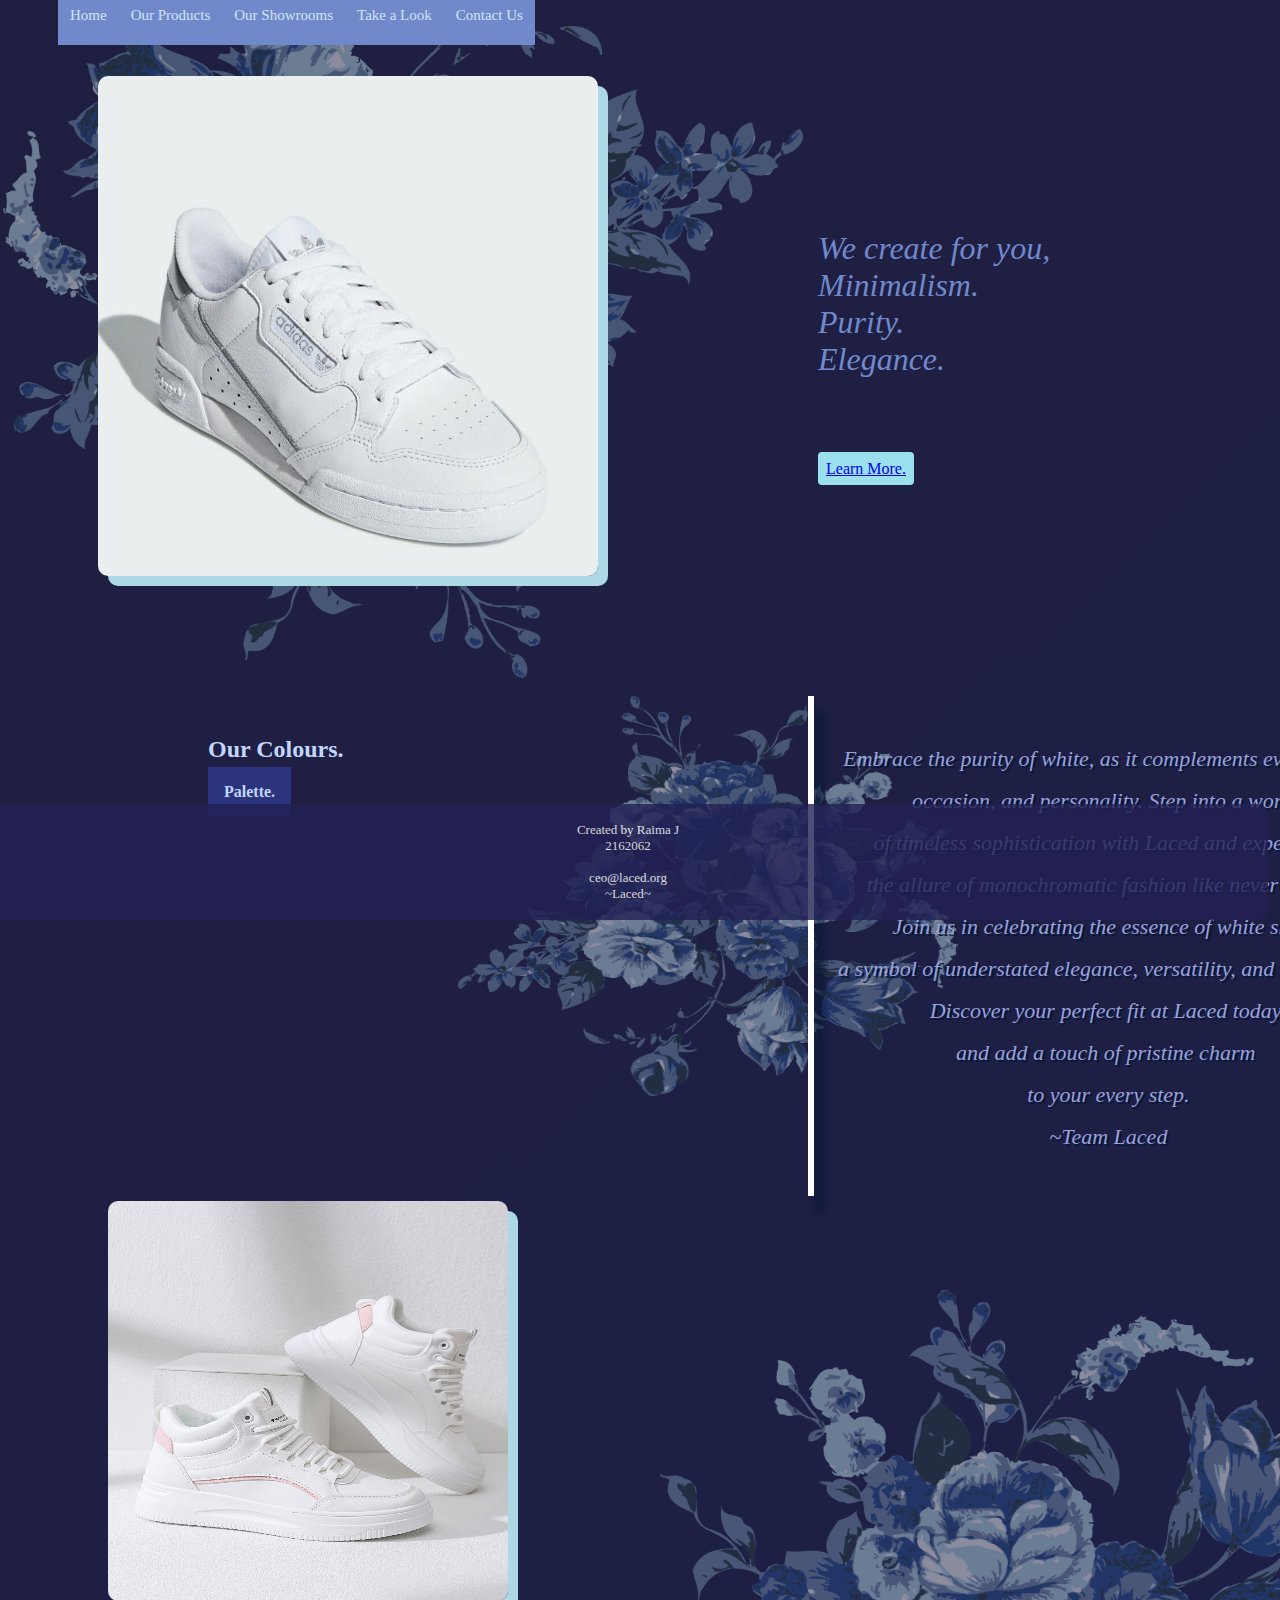
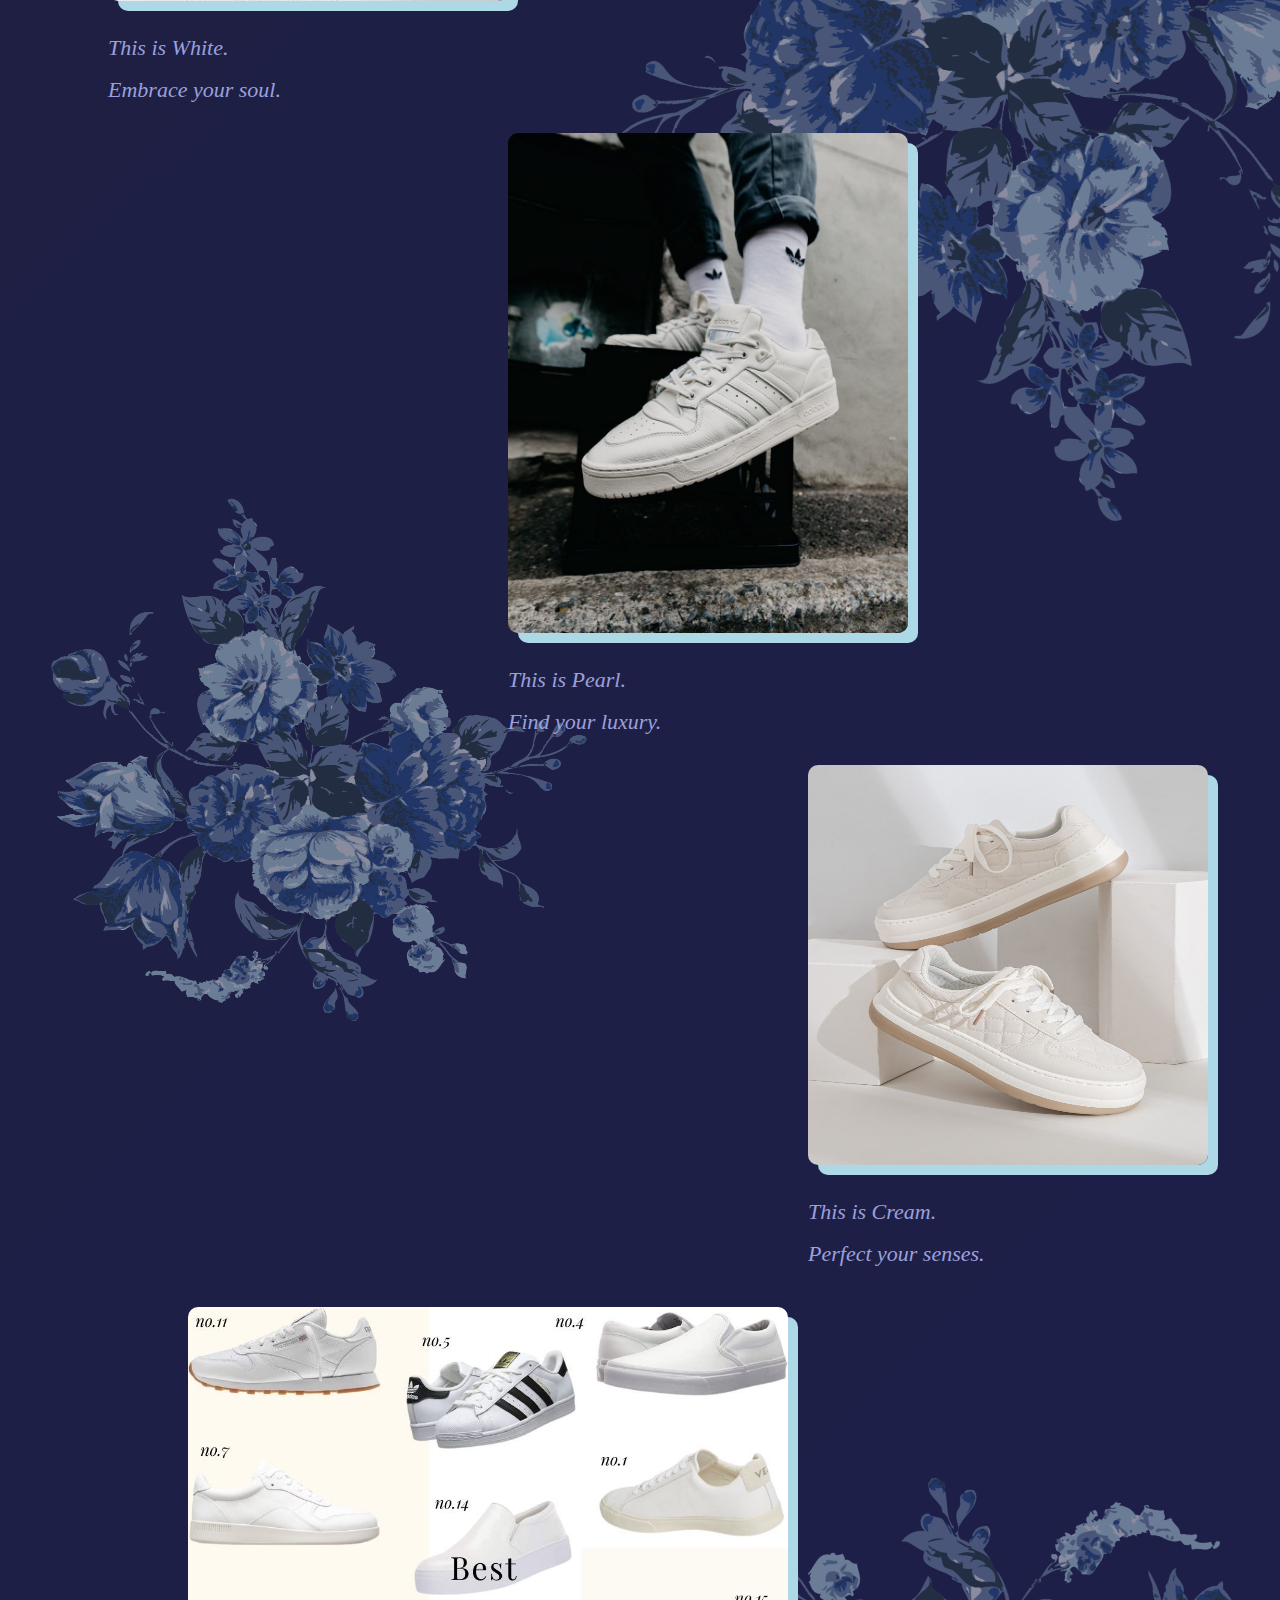
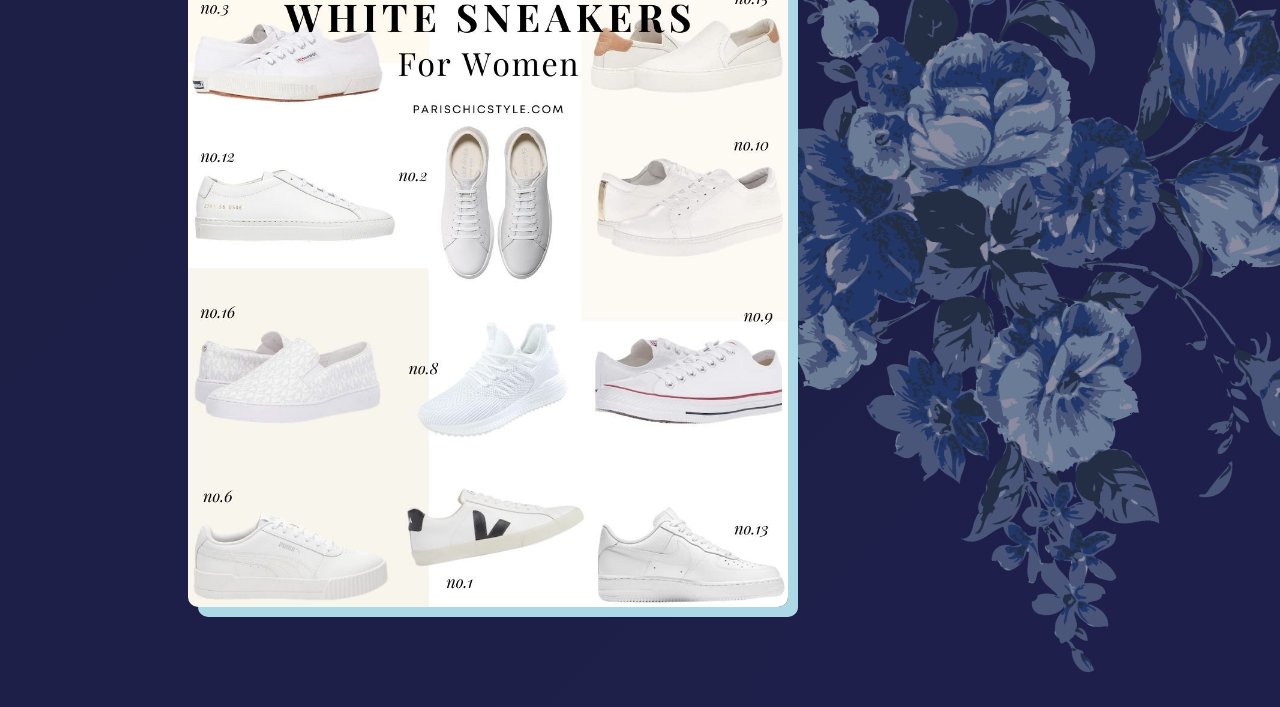
<file: index.html>
<!DOCTYPE html>
<!--ASSIGNMENT 1-->
<head>
    <link rel="stylesheet" href="styleSelf.css">
    <meta name="viewport" content="width=device-width, initial-scale=1">   
</head>

<body>
    <div class="d-flex flex-column justify-content-center w-100 h-100"></div>
<!-- Navbar items -->
<nav> 
    <a href="http://localhost/Laced%20Website/index.html">Home</a>
    <a href="http://localhost/Laced%20Website/products.html">Our Products</a>
    <a href="http://localhost/Laced%20Website/showrooms.html">Our Showrooms</a>
    <a href="http://localhost/Laced%20Website/look.html">Take a Look</a>
    <a href="http://localhost/Laced%20Website/contact.html">Contact Us</a>
</nav>

    <div id="design">
        <img src="Blue-Flower-PNG-Photo.png" alt="flower">
    </div>
<br>
    <div id="image">
        <img src="Adidas Originals Continental 80 Women.jpg" alt="logo">
        <p>We create for you,<br>Minimalism.<br>Purity.<br>Elegance.</div>
    </div>
    
    <div id="learn_more">
        <a href="#learn">Learn More.</a> <!--goes to learn more-->
    </div>
<br>


<div id="design1">
    <img src="Blue-Flower-PNG-Photo.png" alt="flower">
</div>
<div id="design2">
    <img src="Blue-Flower-PNG-Photo.png" alt="flower">
</div>
<div id="design3">
    <img src="Blue-Flower-PNG-Photo.png" alt="flower">
</div>
<div id="design4">
    <img src="Blue-Flower-PNG-Photo.png" alt="flower">
</div>

<pre id="learn">
    <div class="vl"></div>
Embrace the purity of white, as it complements every outfit, 
occasion, and personality. Step into a world 
of timeless sophistication with Laced and experience 
the allure of monochromatic fashion like never before. 
Join us in celebrating the essence of white shoes,
a symbol of understated elegance, versatility, and modernity. 
Discover your perfect fit at Laced today 
and add a touch of pristine charm 
to your every step.
~Team Laced

</pre>

<div class="container">
    
    <h2>Our Colours.</h2>
   
    <div class="dropdown">
    <a class="btn btn-primary dropdown-toggle" data-toggle="dropdown">
    Palette.
    </a>
    <div class="dropdown-menu">
    <a href="#white" >White.</a>
    <a href="#pearl" >Pearl.</a>
    <a href="#cream" >Cream.</a>
    </div>
    </div>
   </div>

   
<div id="white">
    <img src="Letter Graphic Lace-up Front Skate Shoes.jpg" alt="white">
    <p>This is White.<br>Embrace your soul.</div>
</div>

<div id="pearl">
    <img src="adidas Originals Rivalry Low.jpg" alt="pearl">
    <p>This is Pearl.<br>Find your luxury.</div>
</div>

<div id="cream">
    <img src="Quilted Detail Lace-up Front Skate Shoes.jpg" alt="cream">
    <p>This is Cream.<br>Perfect your senses.</div>
</div>

<div id="women">
    <img src="44 Best White Sneakers For Travel_ Paris European Sneakers.jpg" alt="women">
</div>

<div id="footer">
    <pre>Created by Raima J
2162062

ceo@laced.org
~Laced~</pre>
</div>

</body>
</html>
</file>
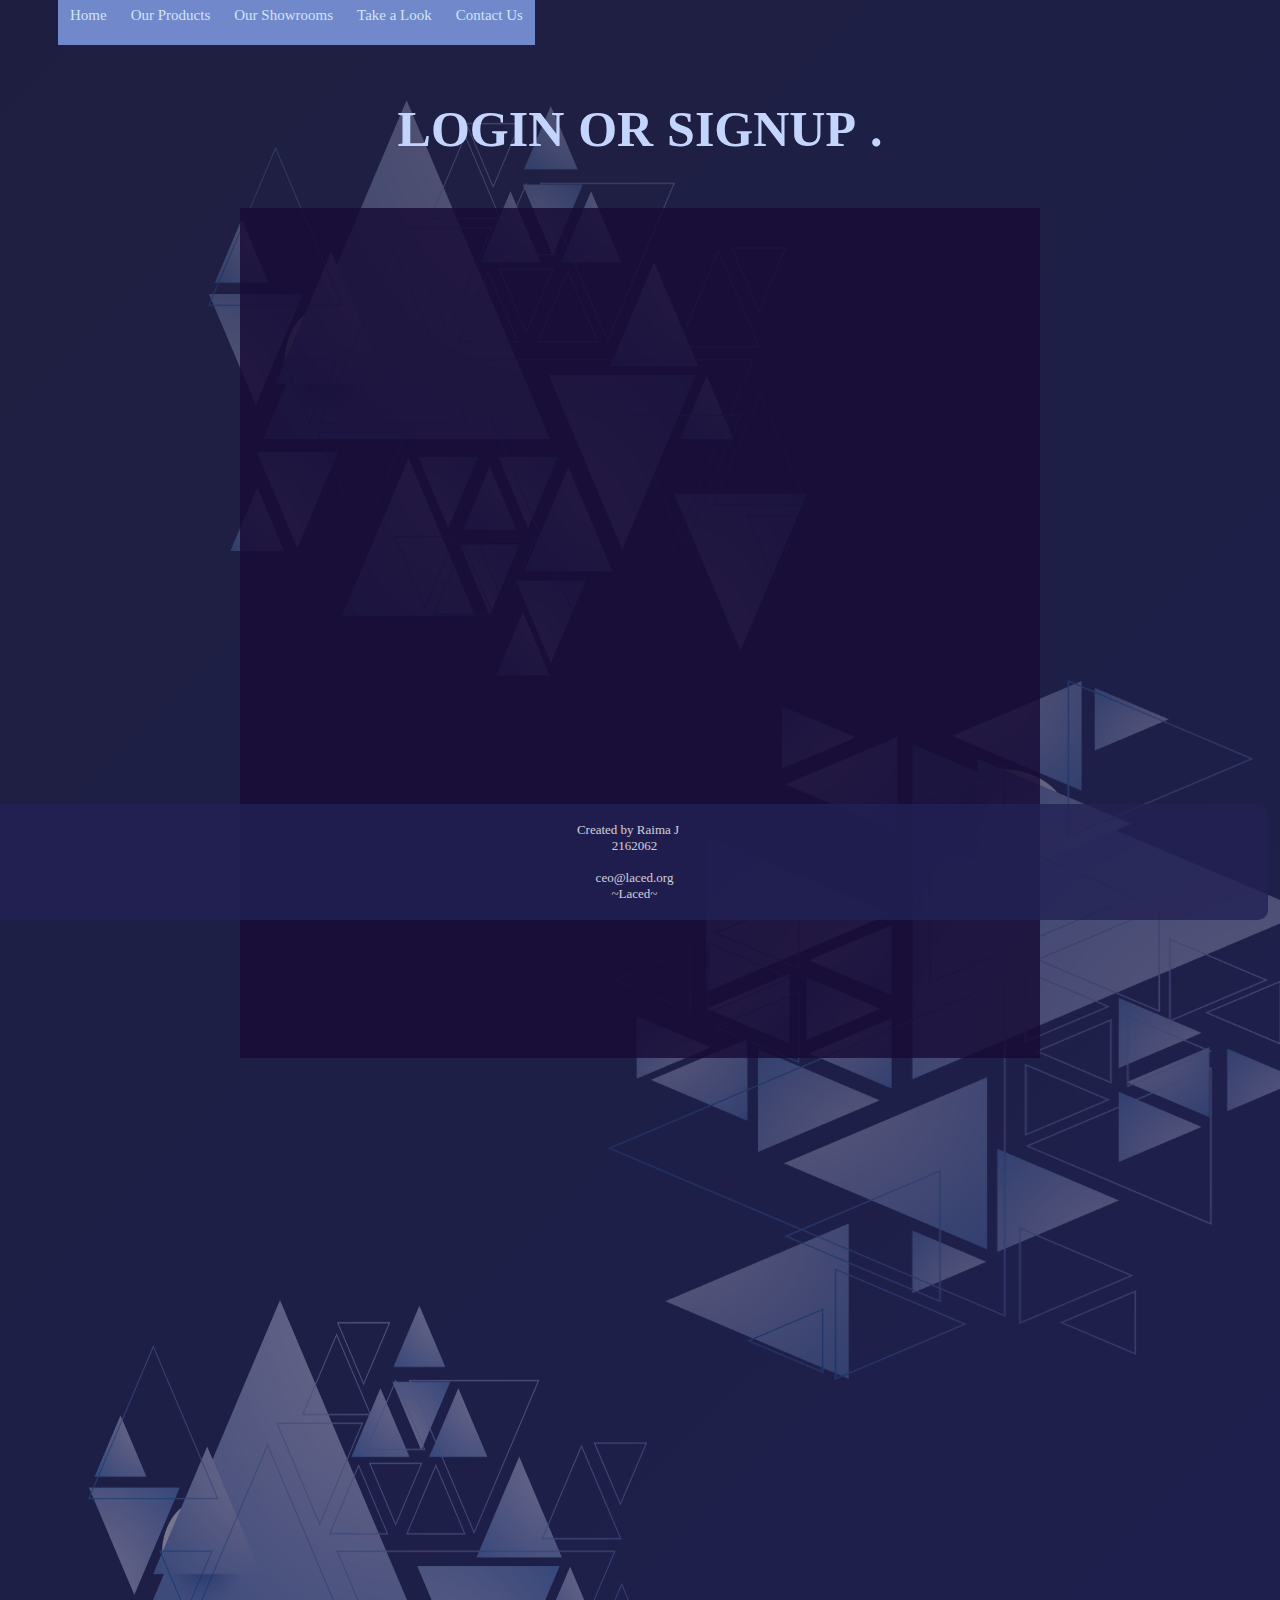
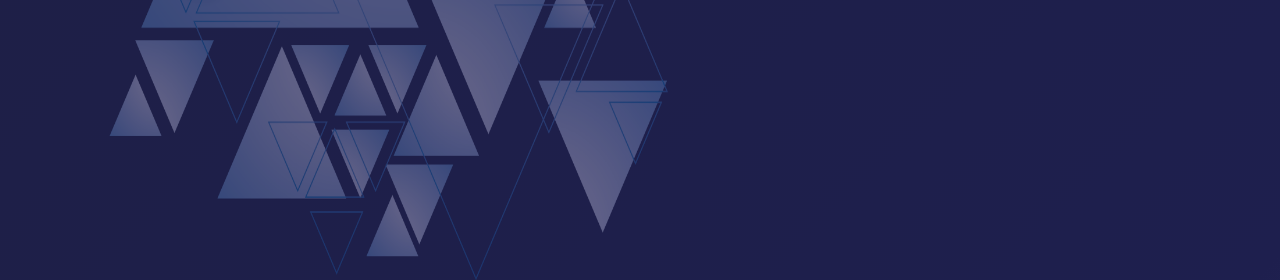
<file: contact.html>
<!DOCTYPE html>
<!--ASSIGNMENT 1-->
<head>
    <link rel="stylesheet" href="styleSelf.css">
    <meta name="viewport" content="width=device-width, initial-scale=1">   
    <style>
        .title-word {
  animation: color-animation 4s linear infinite;
}

.title-word-1 {
  --color-1: #2b0f67;
  --color-2: #3D8DAE;
  --color-3: #1c1855;
}

.title-word-2 {
  --color-1: #251396;
  --color-2: #140d47;
  --color-3: #6074cf;
}

.title-word-3 {
  --color-1: #69a8d4;
  --color-2: #9ea8f2;
  --color-3: #6872f9;
}

.title-word-4 {
  --color-1: #3d6aae;
  --color-2: #70b3f1;
  --color-3: #2287b7;
}

@keyframes color-animation {
  0%    {color: var(--color-1)}
  32%   {color: var(--color-1)}
  33%   {color: var(--color-2)}
  65%   {color: var(--color-2)}
  66%   {color: var(--color-3)}
  99%   {color: var(--color-3)}
  100%  {color: var(--color-1)}
}
.container {
    
  display: block;
  margin-left: auto;
  text-align: center;
  margin-top: 100px;
}

.title {
  font-family: "Montserrat", sans-serif;
  font-weight: 800;
  font-size:50px;
  text-transform: uppercase;
}

iframe{
    
  border: #140d47;
  background-color: rgb(23, 10, 53);
            color: rgb(155, 161, 218);
            opacity: 80%;
}
    </style>
</head>

<body>
    <div class="d-flex flex-column justify-content-center w-100 h-100"></div>
<!-- Navbar items -->
<nav> 
  <a href="http://localhost/Laced%20Website/index.html">Home</a>
  <a href="http://localhost/Laced%20Website/products.html">Our Products</a>
  <a href="http://localhost/Laced%20Website/showrooms.html">Our Showrooms</a>
  <a href="http://localhost/Laced%20Website/look.html">Take a Look</a>
  <a href="#footer">Contact Us</a>
</nav>
    
    <div id="d1">
      <img src="pngwing.com (1).png" alt="flower">
  </div>
  <div id="d2">
      <img src="pngwing.com (1).png" alt="flower">
  </div>
  <div id="d3">
      <img src="pngwing.com (1).png" alt="flower">
  </div>
  
<div class="container">
    <p class="title">
      <span class="title-word title-word-1">Login</span>
      <span class="title-word title-word-2">or</span>
      <span class="title-word title-word-3">Signup</span>
      <span class="title-word title-word-4">.</span>
    </p>
  </div>

<!--feedback form JS-->
<center><iframe src="http://localhost/Laced%20Website/feedform.php" height="850" width="800" name="TT" scrolling="no"> </iframe>  </center>

    <div id="footer">
        <pre>Created by Raima J
    2162062
    
    ceo@laced.org
    ~Laced~</pre>
    </div>
</body>
</file>
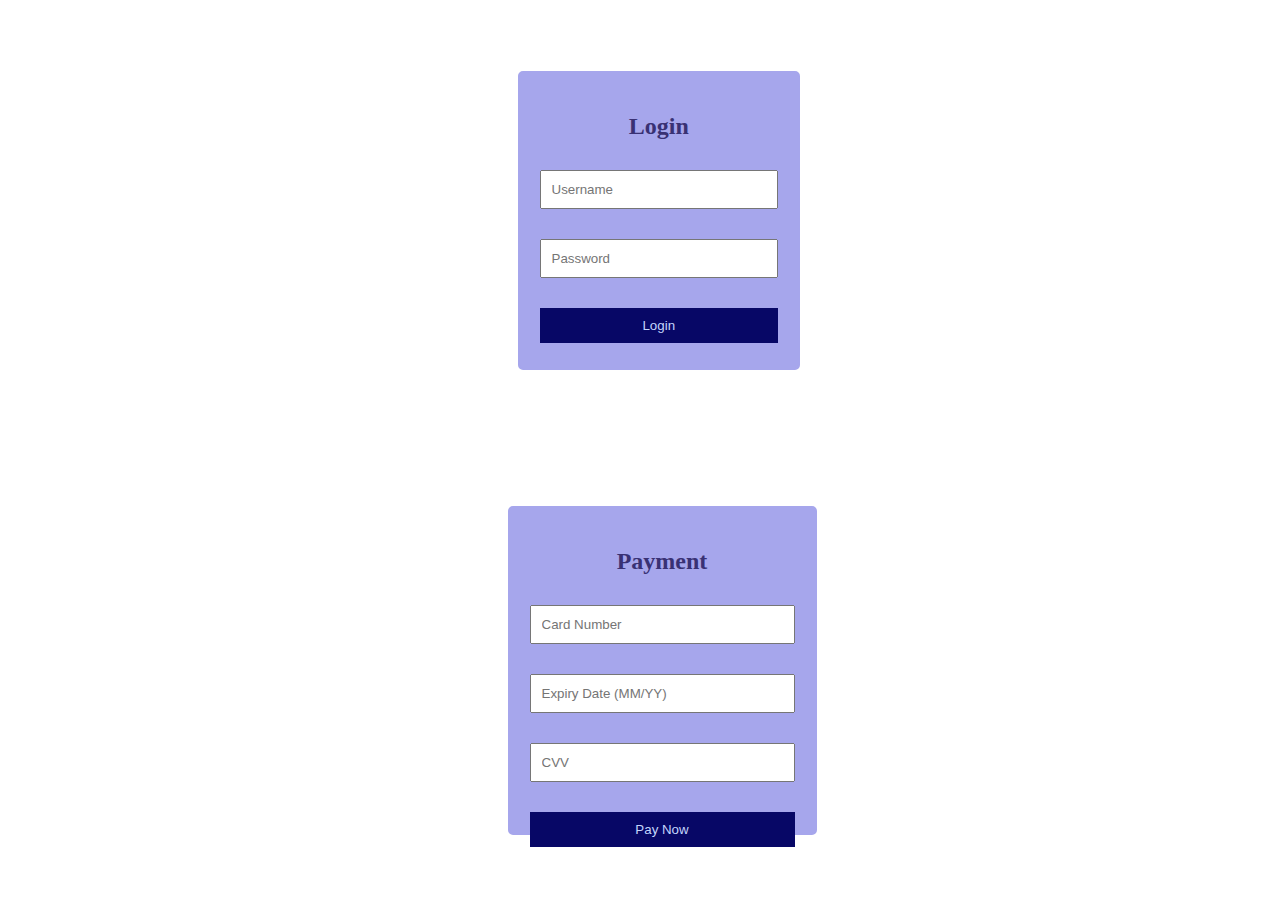
<file: feedform.html>
<style>
  
form{
    display: block;
    
    z-index: -1;
    color: #c3d5fc;
font-family: 'Cormorant';
font-style: normal;
font-weight: 500;
font-size: 24px;
line-height: 50px;
text-align: center;
}
/* styles.css */
.container {
  display: grid;
  justify-content: center;
  align-items: center;
  height: 100vh;
}

.login-form {
  background-color:  #a6a6ec;
  padding: 20px;
  border: 2px solid #a6a6ec;
  margin: 10px;
  border-radius: 5px;
  width: 90%;
  height: 60%;
  color: #393174;
  text-align: center;
}

.payment-section{
  background-color:  #a6a6ec;
  padding: 20px;
  border: 2px solid #a6a6ec;
  margin: 0%;
  border-radius: 5px;
  width: 100%;
  height: 60%;
  color: #393174;
  text-align: center;
}

input, button {
  display: block;
  margin-top: 30px;
  margin-bottom: 10px;
  width: 100%;
  padding: 10px;
}

button {
  background-color: #070766;
  color:#c3d5fc;
  border: none;
  cursor: pointer;
}

button:hover {
  background-color: #5e6bb1;
}



</style>

<body>

<div class="container">
  <div class="login-form">
    <h2>Login</h2>
    <form id="loginForm">
      <input type="text" id="username" placeholder="Username" required>
      <input type="password" id="password" placeholder="Password" required>
      <button type="submit">Login</button>
    </form>
  </div>
  
  <div class="payment-section">
    <h2>Payment</h2>
    <form id="paymentForm">
      <input type="text" id="cardNumber" placeholder="Card Number" required>
      <input type="text" id="expiryDate" placeholder="Expiry Date (MM/YY)" required>
      <input type="text" id="cvv" placeholder="CVV" required>
      <button type="submit">Pay Now</button>
    </form>
  </div>
</div>

<script src="script.js"></script>

</form>
</body>
</file>
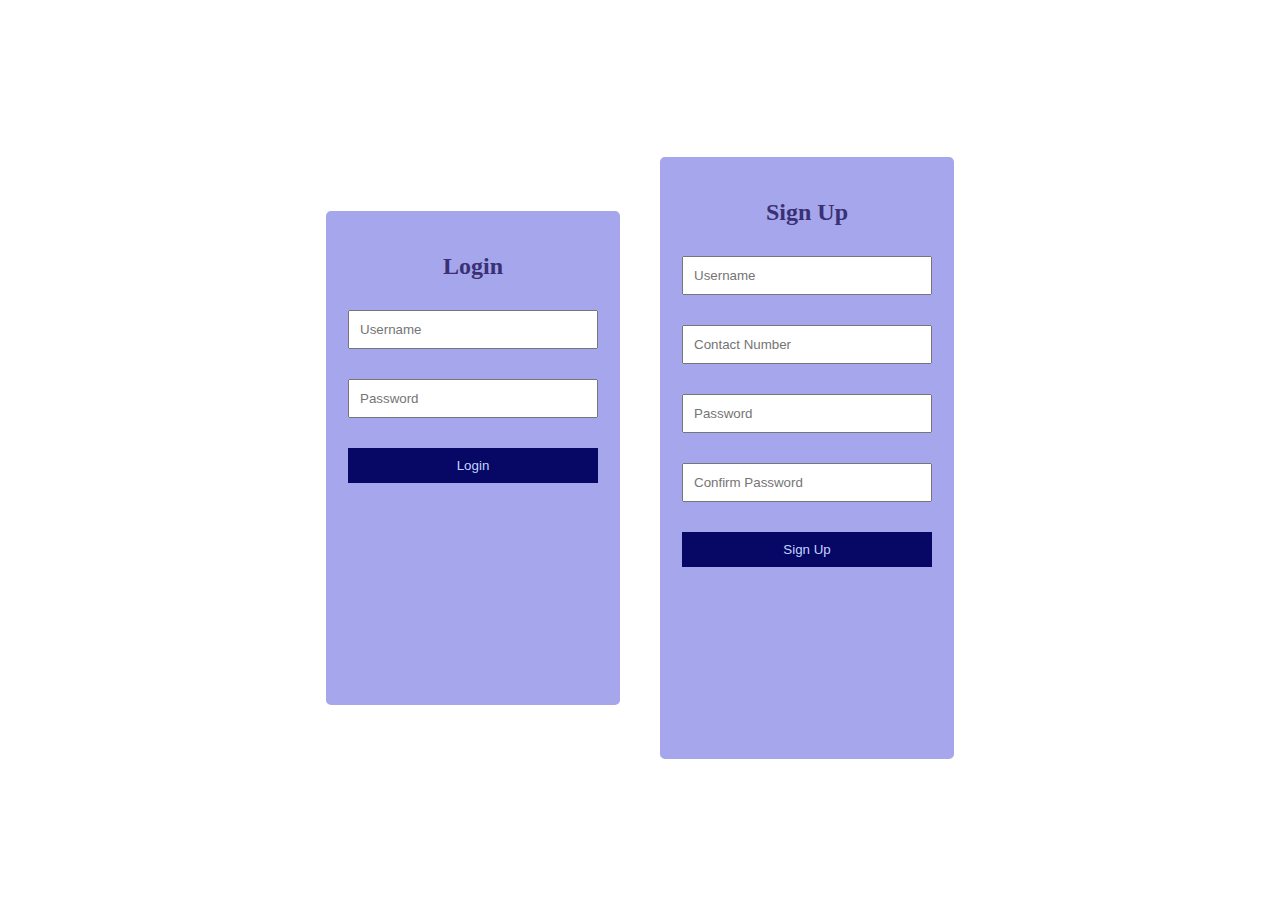
<file: feedform1.html>
<style>
  
form{
    display: block;
    
    z-index: -1;
    color: #c3d5fc;
font-family: 'Cormorant';
font-style: normal;
font-weight: 500;
font-size: 24px;
line-height: 50px;
text-align: center;
}
/* styles.css */
.container {
  display: flex;
  
  justify-content: center;
  align-items: center;
  height: 100vh;
}

.login-form {
  background-color:  #a6a6ec;
  padding: 20px;
  border: 2px solid #a6a6ec;
  margin: 20px;
  border-radius: 5px;
  width: 250px;
  height: 50%;
  color: #393174;
  text-align: center;
}

.signup-form {
  background-color:  #a6a6ec;
  padding: 20px;
  border: 2px solid #a6a6ec;
  margin: 20px;
  border-radius: 5px;
  width: 250px;
  height: 62%;
  color: #393174;
  text-align: center;
}

.payment-section{
  background-color:  #a6a6ec;
  padding: 20px;
  border: 2px solid #a6a6ec;
  margin: 0%;
  border-radius: 5px;
  width: 100%;
  height: 60%;
  color: #393174;
  text-align: center;
}

input, button {
  display: block;
  margin-top: 30px;
  margin-bottom: 10px;
  width: 100%;
  padding: 10px;
}

button {
  background-color: #070766;
  color:#c3d5fc;
  border: none;
  cursor: pointer;
}

button:hover {
  background-color: #5e6bb1;
}

</style>


<body>

<div class="container">
  <div class="login-form">
    <h2>Login</h2>
    <form id="loginForm" action="login.php" method="post">
      <input type="text" id="username" placeholder="Username" required>
      <input type="password" id="password" placeholder="Password" required>
      <button type="submit" id="login">Login</button>
    </form>
  </div>

  <div class="signup-form">
    <h2>Sign Up</h2>
    <form id="signupForm">
      <input type="text" id="username" placeholder="Username" required>
      <input type="text" id="number" placeholder="Contact Number" required>
      <input type="password" id="password" placeholder="Password" required>
      <input type="password" id="confirmpassword" placeholder="Confirm Password" required>
      <button type="signup" id="signup">Sign Up</button>
    </form>
  </div>

</div>

<script src="script.js"></script>

</form>
</body>
</file>
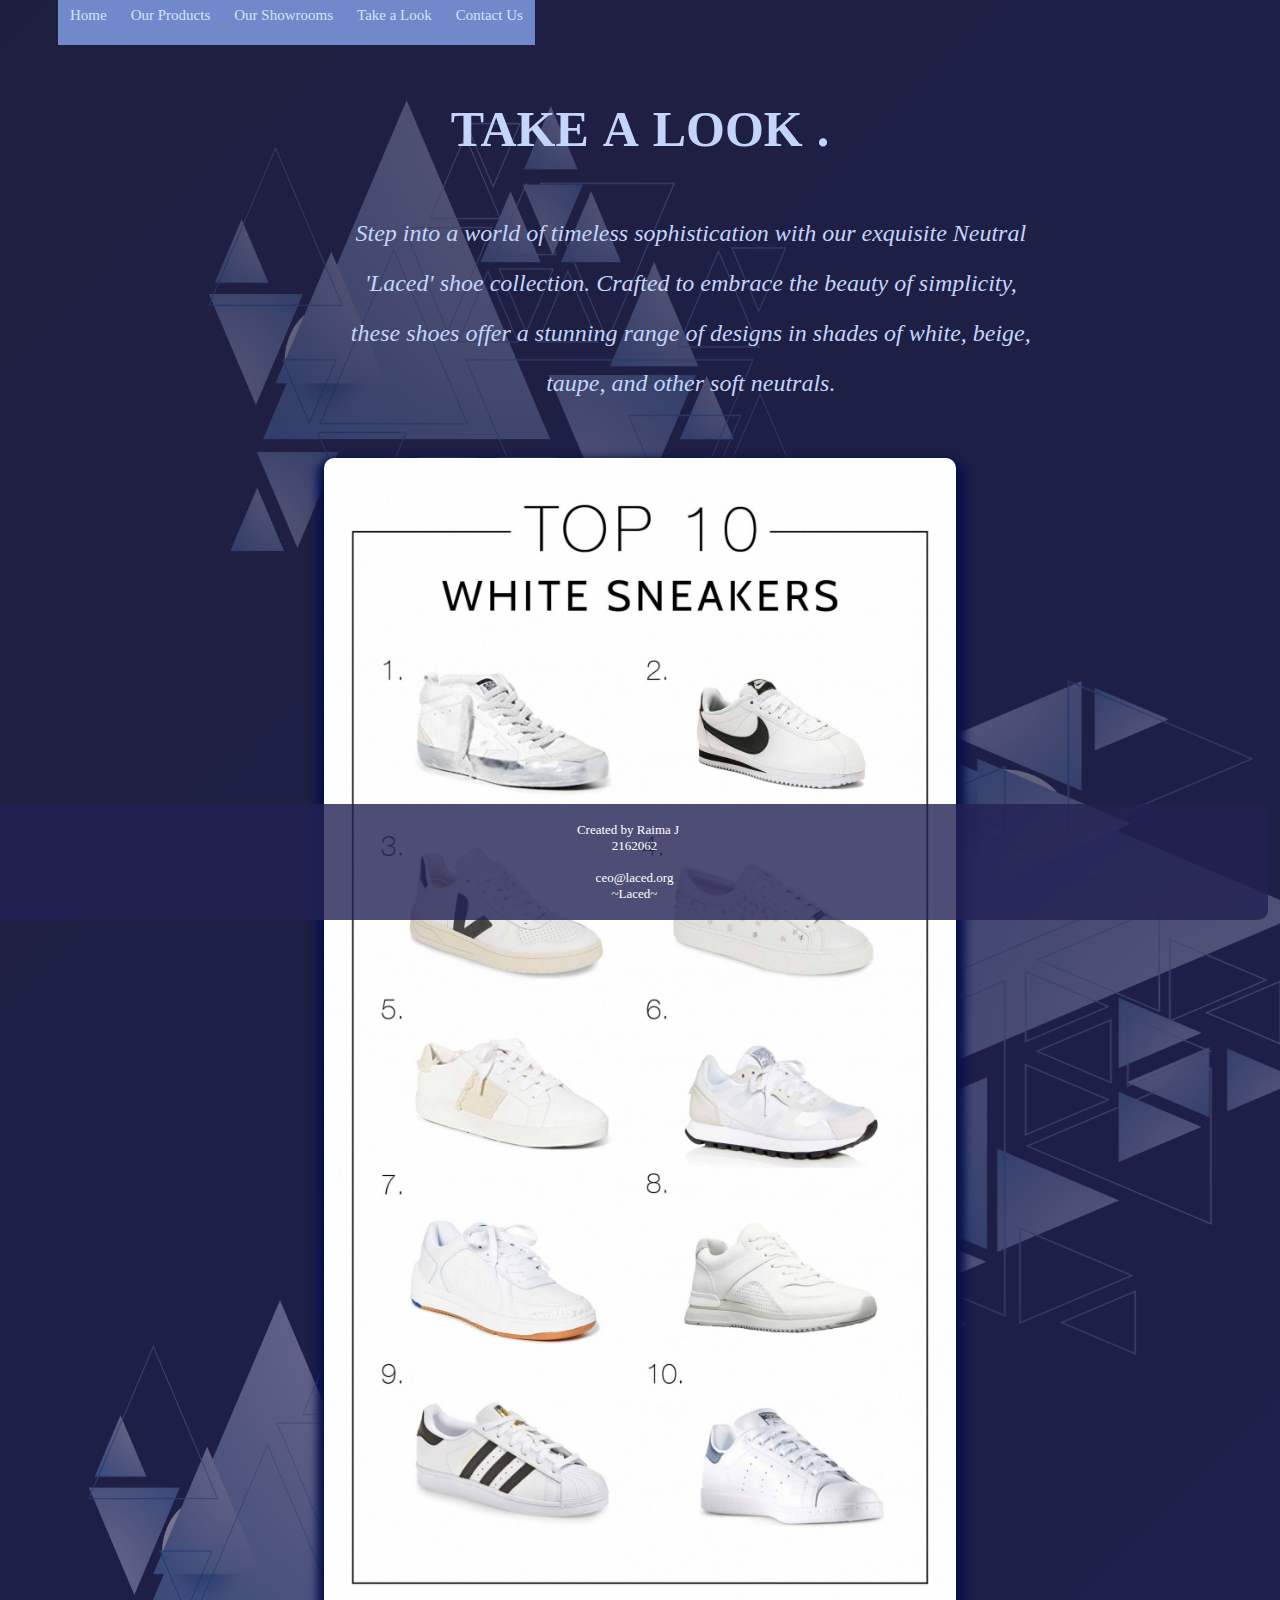
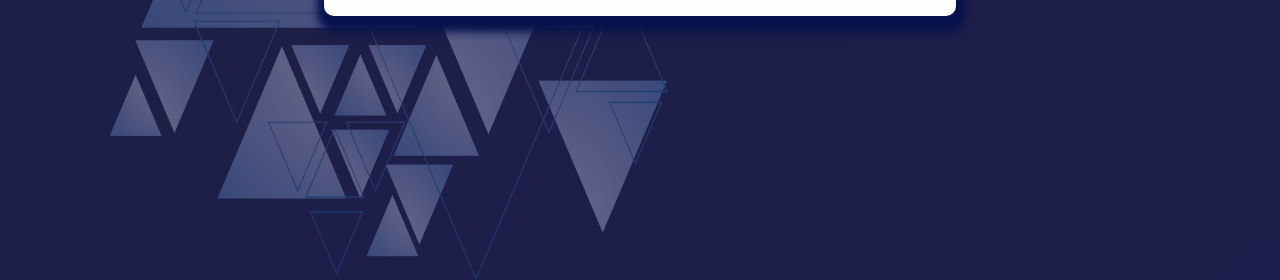
<file: look.html>
<!DOCTYPE html>
<!--ASSIGNMENT 1-->
<head>
    <link rel="stylesheet" href="styleSelf.css">
    <meta name="viewport" content="width=device-width, initial-scale=1">   
    <style>
        .title-word {
  animation: color-animation 4s linear infinite;
}

.title-word-1 {
  --color-1: #2b0f67;
  --color-2: #3D8DAE;
  --color-3: #1c1855;
}

.title-word-2 {
  --color-1: #251396;
  --color-2: #140d47;
  --color-3: #6074cf;
}

.title-word-3 {
  --color-1: #69a8d4;
  --color-2: #9ea8f2;
  --color-3: #6872f9;
}

.title-word-4 {
  --color-1: #3d6aae;
  --color-2: #70b3f1;
  --color-3: #2287b7;
}

@keyframes color-animation {
  0%    {color: var(--color-1)}
  32%   {color: var(--color-1)}
  33%   {color: var(--color-2)}
  65%   {color: var(--color-2)}
  66%   {color: var(--color-3)}
  99%   {color: var(--color-3)}
  100%  {color: var(--color-1)}
}
.container {
    
  display: block;
  margin-left: auto;
  text-align: center;
  margin-top: 100px;
}

.title {
  font-family: "Montserrat", sans-serif;
  font-weight: 800;
  font-size:50px;
  text-transform: uppercase;
}
    </style>
</head>

<body>
    <div class="d-flex flex-column justify-content-center w-100 h-100"></div>
<!-- Navbar items -->
<nav> 
    <a href="http://localhost/Laced%20Website/index.html">Home</a>
    <a href="http://localhost/Laced%20Website/products.html">Our Products</a>
    <a href="http://localhost/Laced%20Website/showrooms.html">Our Showrooms</a>
    <a href="http://localhost/Laced%20Website/look.html">Take a Look</a>
    <a href="http://localhost/Laced%20Website/contact.html">Contact Us</a>
</nav>
    
  <div id="d1">
    <img src="pngwing.com (1).png" alt="flower">
  </div>
  <div id="d2">
    <img src="pngwing.com (1).png" alt="flower">
  </div>
  <div id="d3">
    <img src="pngwing.com (1).png" alt="flower">
  </div>
  
<div class="container">
    <p class="title">
      <span class="title-word title-word-1">Take</span>
      <span class="title-word title-word-2">A</span>
      <span class="title-word title-word-3">Look</span>
      <span class="title-word title-word-4">.</span>
    </p>
  </div>

<div id='looks'>
    Step into a world of timeless sophistication with our exquisite Neutral 'Laced' shoe collection. Crafted to embrace the beauty of simplicity, these shoes offer a stunning range of designs in shades of white, beige, taupe, and other soft neutrals.
</div>

<div id="lookimg">
    <img src="White Sneakers_ Not Going Anywhere (Here Are the 10 Best Pairs).jpg" alt="show">
</div>


    <div id="footer">
        <pre>Created by Raima J
    2162062
    
    ceo@laced.org
    ~Laced~</pre>
    </div>
</body>
</file>
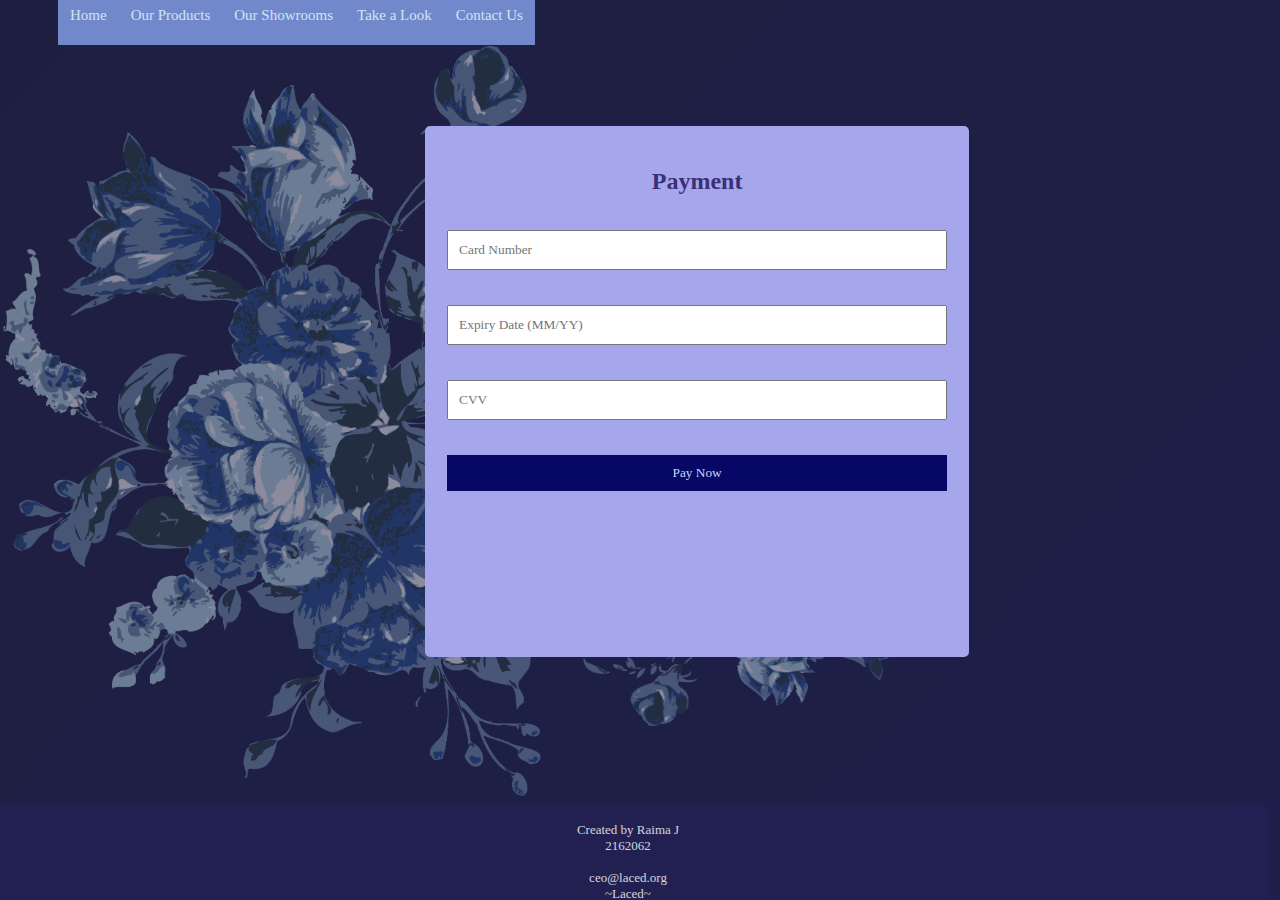
<file: payment.html>
<style>
  
form{
    display: block;
    
    z-index: -1;
    color: #c3d5fc;
font-family: 'Cormorant';
font-style: normal;
font-weight: 500;
font-size: 24px;
line-height: 50px;
text-align: center;
}


.payment-section{
  
  background-color:  #a6a6ec;
  padding: 20px;
  border: 2px solid #a6a6ec;
  margin-top: 10%;
  margin-left: 33%;
  border-radius: 5px;
  width: fit-content;
  height: 60%;
  color: #393174;
  text-align: center;
}

input, button {
  display: block;
  margin-top: 7%;
  margin-bottom: 10px;
  width: 500px;
  padding: 10px;
}

button {
  background-color: #070766;
  color:#c3d5fc;
  border: none;
  cursor: pointer;
}

button:hover {
  background-color: #5e6bb1;
}

</style>

<!DOCTYPE html>
<!--ASSIGNMENT 1-->

<head>
    <link rel="stylesheet" href="styleSelf.css">
    <meta name="viewport" content="width=device-width, initial-scale=1">
</head>

<body>
    <div class="d-flex flex-column justify-content-center w-100 h-100"></div>
    <!-- Navbar items -->
    <nav>
        <a href="http://localhost/Laced%20Website/index.html">Home</a>
        <a href="http://localhost/Laced%20Website/products.html">Our Products</a>
        <a href="http://localhost/Laced%20Website/showrooms.html">Our Showrooms</a>
        <a href="http://localhost/Laced%20Website/look.html">Take a Look</a>
        <a href="http://localhost/Laced%20Website/contact.html">Contact Us</a>
    </nav>

    <div id="design">
        <img src="Blue-Flower-PNG-Photo.png" alt="flower">
    </div>

    <div id="design1">
        <img src="Blue-Flower-PNG-Photo.png" alt="flower">
    </div>
 

<div class="payment-section">
  <h2>Payment</h2>
  <form id="paymentForm" action="http://localhost/Laced%20Website/successCrud.php">
    <input type="text" name="cardNumber" placeholder="Card Number" required>
    <input type="text" name="expiryDate" placeholder="Expiry Date (MM/YY)" required>
    <input type="text" name="cvv" placeholder="CVV" required>
    <button type="submit">Pay Now</button>
  </form>
</div>

<script src="script.js"></script>

</form>
<div id="footer">
    <pre>Created by Raima J
2162062

ceo@laced.org
~Laced~</pre>
</div>

</body>
</html>
</file>
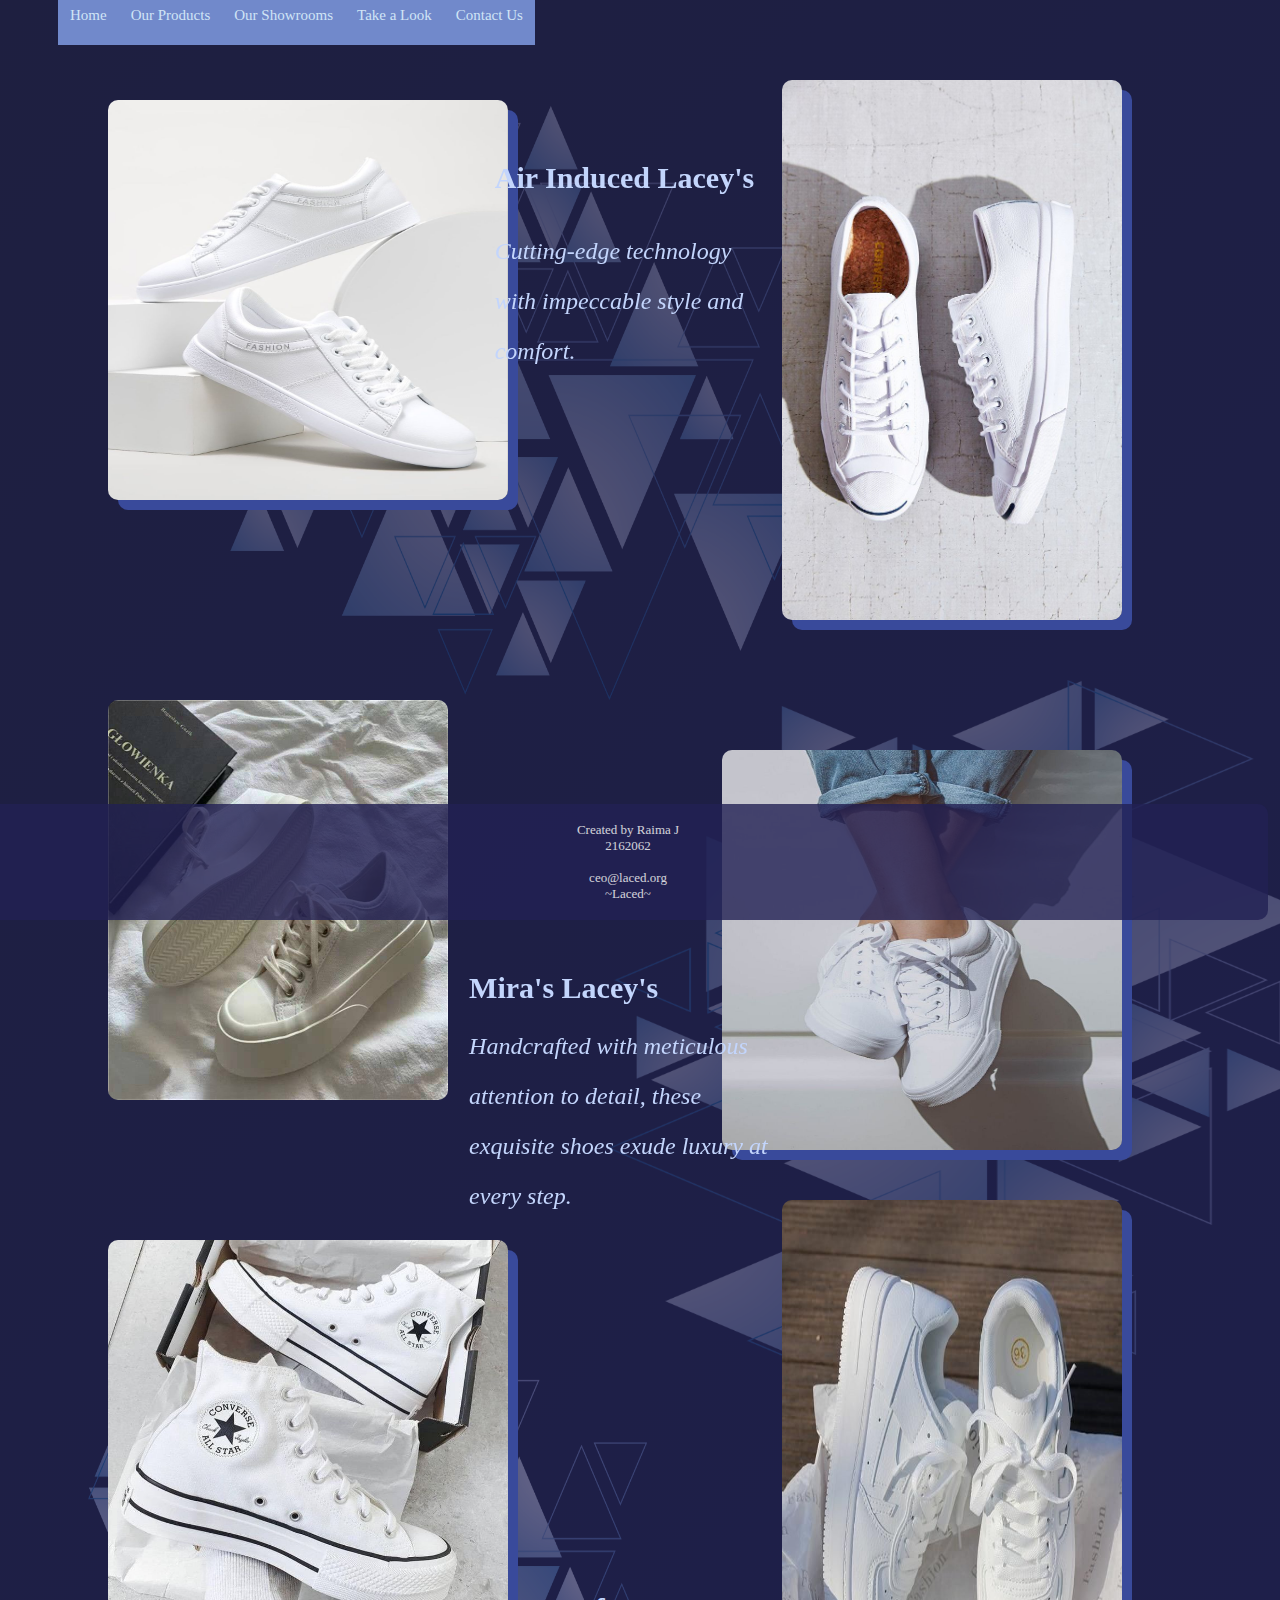
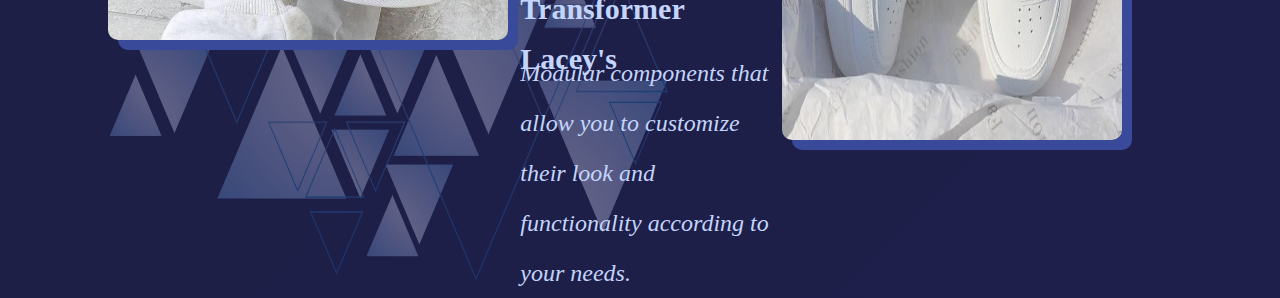
<file: products.html>
<!DOCTYPE html>
<!--ASSIGNMENT 1-->
<head>
    <link rel="stylesheet" href="styleSelf.css">
    <meta name="viewport" content="width=device-width, initial-scale=1">   
</head>

<body>
    <div class="d-flex flex-column justify-content-center w-100 h-100"></div>
<!-- Navbar items -->
<nav> 
    <a href="http://localhost/Laced%20Website/index.html">Home</a>
    <a href="http://localhost/Laced%20Website/products.html">Our Products</a>
    <a href="http://localhost/Laced%20Website/showrooms.html">Our Showrooms</a>
    <a href="http://localhost/Laced%20Website/look.html">Take a Look</a>
    <a href="http://localhost/Laced%20Website/contact.html">Contact Us</a>
</nav>

    

<div id="d1">
    <img src="pngwing.com (1).png" alt="flower">
</div>
<div id="d2">
    <img src="pngwing.com (1).png" alt="flower">
</div>
<div id="d3">
    <img src="pngwing.com (1).png" alt="flower">
</div>


<div id="air">
    <img src="2e731c8c-81bc-4a12-91b3-41986a26769f.jpg" alt="white">
    <img src="Urban Outfitters.jpg" id="pic2">
    <h5>Air Induced Lacey's</h5>
    <p>Cutting-edge 
        technology with
        impeccable style
        and comfort.</p>
        </div>
</div>

<div id="mira">
    <img src="Cute Sneaker Pink Women Summer Shoes  Solid Fashion Canvas Sneakers Daily Students Basic Sleek Zapatillas Mujer Classic Women Espadrilles.jpg" alt="pearl">
    <img src="Vans Old Skool Sneaker.jpg" id="pic2">
    <h5>Mira's Lacey's</h5>
    <p>Handcrafted with 
        meticulous 
        attention to detail,
         these exquisite 
        shoes exude luxury at
         every step.
        </p>
        </div></div>

<div id="transform">
    <img src="0019e320-66d9-4451-913f-36271d016780.jpg" alt="cream">
    <img src="Vipkoala PU Leather Women's White Casual 2021 Woman Vulcanize Sneakers Breathable Sport Walking Running Summer Platform Flats Shoes - white _ 39.jpg" id="pic2">
    <h5>Transformer Lacey's</h5>
    <p>Modular 
        components that 
        allow you to 
        customize their 
        look and 
        functionality 
        according to your 
        needs.</p>
        </div></div>

<div id="footer">
    <pre>Created by Raima J
2162062

ceo@laced.org
~Laced~</pre>
</div>

</body>
</html>
</file>
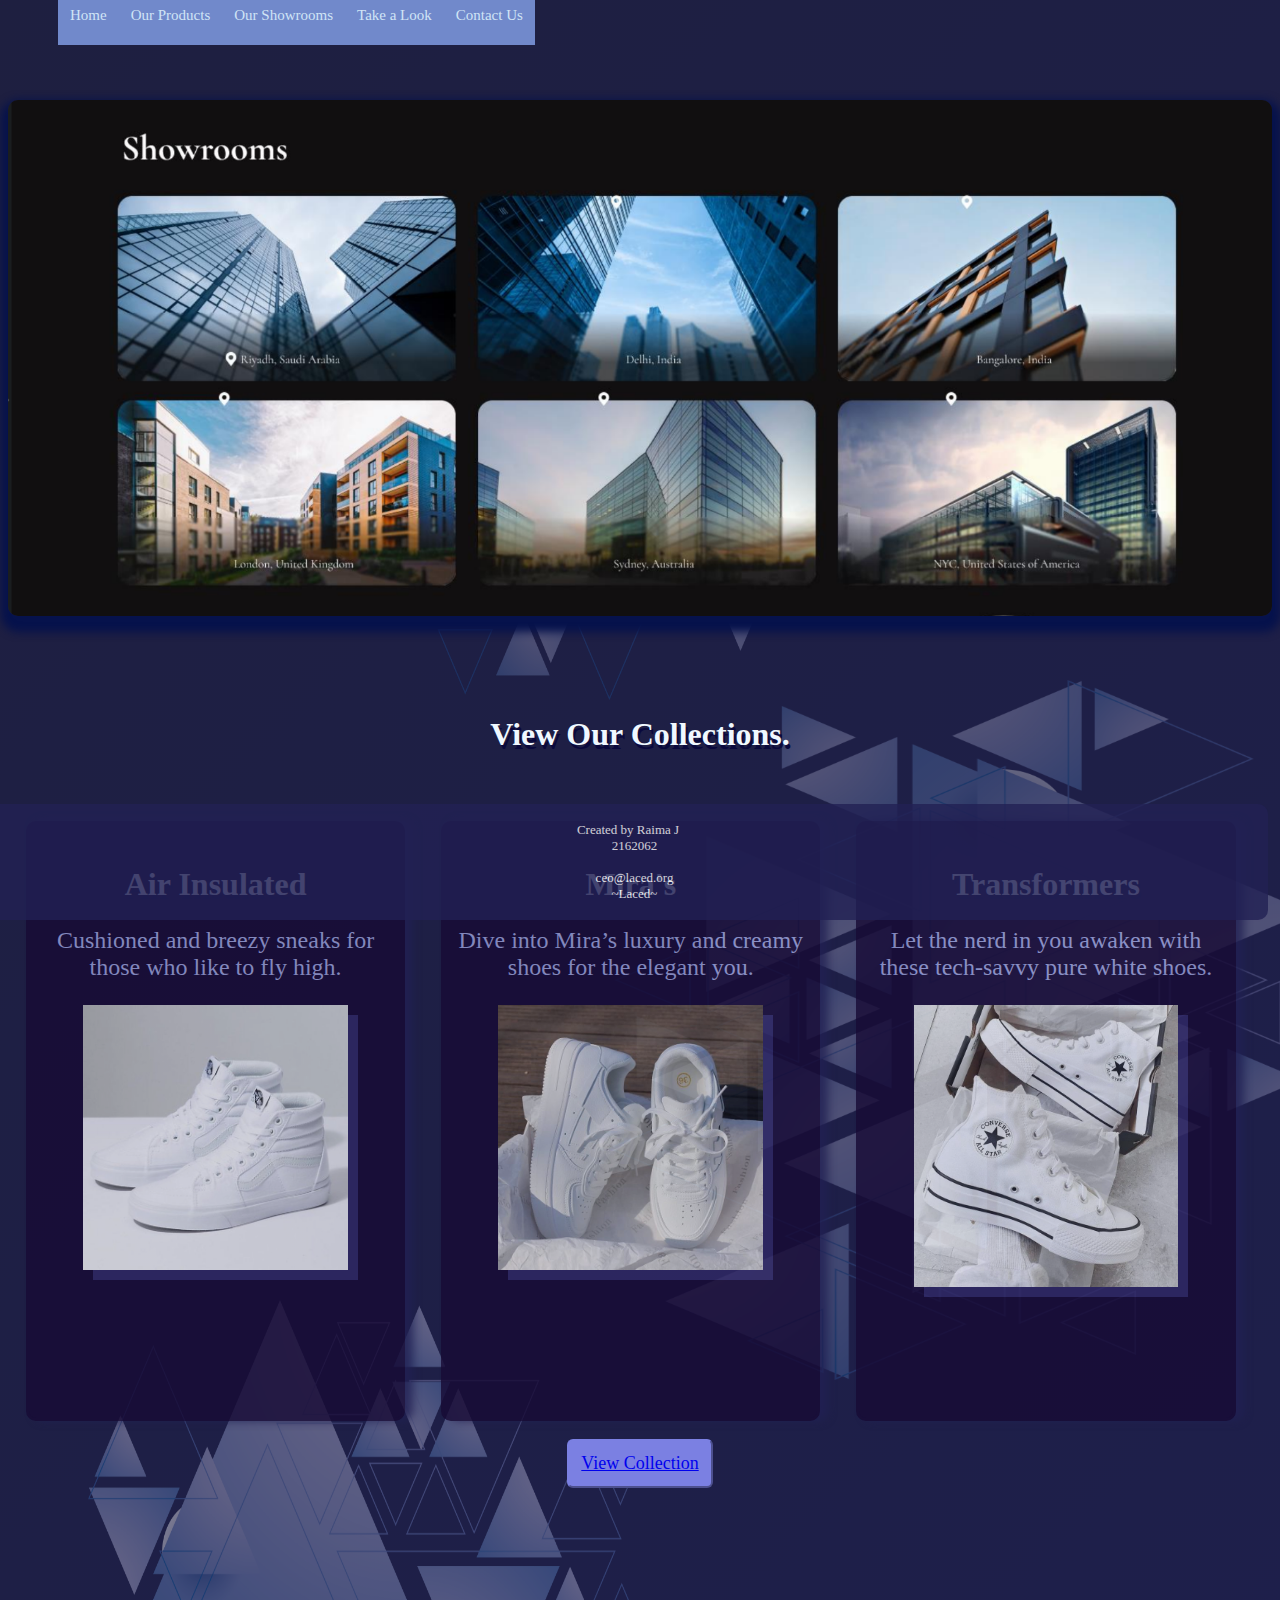
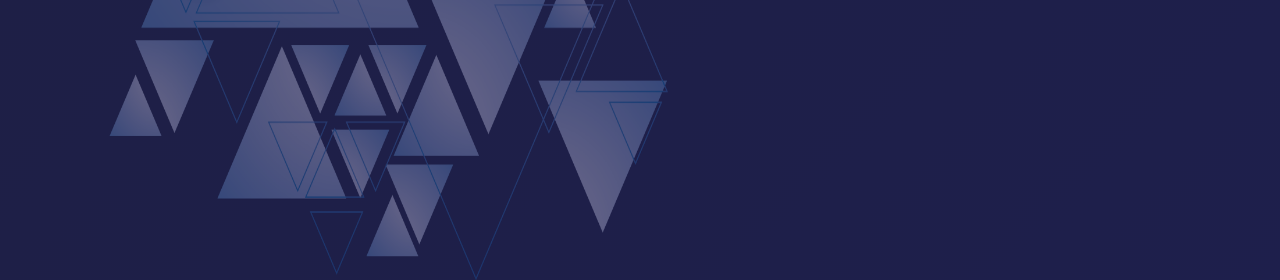
<file: showrooms.html>
<!DOCTYPE html>
<!--ASSIGNMENT 1-->
<head>
    <link rel="stylesheet" href="styleSelf.css">
    <meta name="viewport" content="width=device-width, initial-scale=1">   
    <style>
        
        .col {
            position: relative;
            margin-top: 100px;
            margin-left: auto;
            float:left;
            height:600px;
            margin: 18px;
            width: 30%;
            border-style: solid;
            text-align:center;
            z-index: -1;
            padding: 10px;
            border-radius:10px;
            border-color: rgb(23, 10, 53);
            box-shadow: 8px 0px 8px 0px rgb(34, 33, 84) ;
            font-size:x-large;
            background-color: rgb(23, 10, 53);
            color: rgb(155, 161, 218);
            opacity: 80%;
            animation: box 6s ease 2;
            }
        
            @keyframes box {  
    
    0% {
        transform:scale(1);
    }
    50% {
        transform:scale(0.9);
    }
    100%{
        transform:scale(1);    }
}

        #button button{

            position: relative;
            display: block;
            margin-left: auto;
            margin-right: auto;
            
            color: aliceblue;
            font-size:large;
            border-radius:6px;
            z-index: 1;
            padding:12px;
            border-color: rgb(123, 128, 226);
            background-color: rgb(123, 128, 226);
        }

        #button button:hover{
            position: relative;
            transition:0.35s ease-in;
            display: block;
            margin-left: auto;
            margin-right: auto;
            
            color: aliceblue;
            font-size:large;
            border-radius:6px;
            z-index: 1;
            padding:12px;
            border-radius:6px;
            border-color: rgb(167, 167, 228);
            background-color: rgb(167, 167, 228);
        }

        .col img{
            margin-top: 22px;
            display: block;
            margin-left: auto;
            margin-right: auto;
            width: 75%;
            box-shadow: 10px 10px rgb(48, 40, 102);
            margin-bottom: 12px;
        }

        /* Clear floats after the columns */
        .featured_collection:after {
            content: "";
            display: table;
            clear: both;
            
            }

        .featured_collection h4{
            color: aliceblue;
            text-shadow:2px 4px #0a093d;
            font-size:xx-large;
            margin-top: 100px;
            text-align: center;
            margin-bottom: 50px;
        }

        .featured_collection h3{
            color: aliceblue;
            text-shadow:2px 4px #0a093d;
            font-size:xx-large;
            text-align: center;
            margin-bottom: 2px;
        }
    </style>
</head>

<body margin-top:50px>
    <div class="d-flex flex-column justify-content-center w-100 h-100"></div>
<!-- Navbar items -->
    <nav> 
    <a href="http://localhost/Laced%20Website/index.html">Home</a>
    <a href="http://localhost/Laced%20Website/products.html">Our Products</a>
    <a href="http://localhost/Laced%20Website/showrooms.html">Our Showrooms</a>
    <a href="http://localhost/Laced%20Website/look.html">Take a Look</a>
    <a href="http://localhost/Laced%20Website/contact.html">Contact Us</a>
    </nav>

    <div id="d1">
        <img src="pngwing.com (1).png" alt="flower">
    </div>
    <div id="d2">
        <img src="pngwing.com (1).png" alt="flower">
    </div>
    <div id="d3">
        <img src="pngwing.com (1).png" alt="flower">
    </div>
    

<div id="showrooms">
    <img src="Screenshot 2023-08-04 123408.png" alt="show">
</div>

<div class="featured_collection">
    <h4>View Our Collections.</h4>
    <div class="col">
        <h3>Air Insulated</h3>
        <p>Cushioned and breezy sneaks for those who like to fly high.</p>
        <img src="Top 10 White Sneakers To Pair With Every Outfit - Society19.jpg" alt="white">
        
    </div>
    <div class="col">
        <h3>Mira's</h3>
        <p>Dive into Mira’s luxury and creamy shoes for the elegant you.</p>
        <img src="Vipkoala PU Leather Women's White Casual 2021 Woman Vulcanize Sneakers Breathable Sport Walking Running Summer Platform Flats Shoes - white _ 39.jpg" alt="white">
    </div>
    <div class="col">
        <h3>Transformers</h3>
        <p>Let the nerd in you awaken with these tech-savvy pure white shoes.</p>
        <img src="0019e320-66d9-4451-913f-36271d016780.jpg" alt="white">
    </div>
</div>

<div id="button"><button><a href="http://localhost/Laced%20Website/products.html">View Collection</a></button></div>
    

    <div id="footer">
        <pre>Created by Raima J
    2162062
    
    ceo@laced.org
    ~Laced~</pre>
    </div>
</body>
</file>
<file: styleSelf.css>
*{
    font-family: 'Cormorant Garamond';    box-sizing: border-box;
}
body{

    background-color: #041734;
}
html {
    scroll-behavior: smooth;
}


/* styling navlist */
nav {
    background-color: #7189cb;
    position: fixed;
    float: left;
    margin-left: 50px;
    top:-5px;
    display:block;
    height: 50px;
    
}
      
/* styling navlist anchor element */
nav a {
    
    float: left;
    height: 50px;
    display: block;
    color: #d0e4f6;
    text-align: center;
    padding: 12px;
    text-decoration: none;
    font-size: 15px;
    transition:all 1s;
}
      
/* hover effect of navlist anchor element */
nav a:hover {
    background-color: #c3d5fc;
    color: black;
    height: 35px;
}

body {
    background: linear-gradient(-45deg, rgb(49, 74, 113), #5371a1, #1e1f4e, #1e1f40);
    background-size: 400% 400%;
    animation: gradient 15s ease 2;
    height:max-content;
}

@keyframes gradient {
    0% {
        background-position: 0% 50%;
    }
    50% {
        background-position: 100% 50%;
    }
    100% {
        background-position: 0% 50%;
    }
}

#image{
    display: inline-block;
}

#image img{
    animation: fade-in 4s ease 1;

    width: 500px;
    height: 500px;
    margin-top: 50px;
    margin-left: 90px;
    z-index: 1;
    border-radius: 10px;
    box-shadow:  10px 10px lightblue;
}



#design img{
    
    width: 800px;
    height: 750px;
    margin-top: -80px;
    margin-left: -5px;
    opacity: 50%;
    position: absolute;
    
    z-index: -1;
}
#design1 img{
    opacity: 50%;
    position: absolute;
    z-index: -1;
    width: 500px;
    height: 400px;
    transform: rotate(180deg);
    margin-top: 200px;
    margin-left: 450px;
}
#design2 img{
    opacity: 50%;
    position: absolute;
    transform: rotate(100deg);
    z-index: -1;
    width: 800px;
    height: 800px;    
    margin-top: 800px;
    margin-left: 600px;
}

#design3 img{
    opacity: 50%;
    position: absolute;
    z-index: -1;
    width: 500px;
    height: 540px;
    transform: rotate(280deg);
    margin-top: 1600px;
    margin-left: 50px;
}

#design4 img{
    opacity: 50%;
    position: absolute;
    z-index: -1;
    width: 700;
    height: 740px;
    transform: rotate(100deg);
    margin-top: 2600px;
    margin-left: 600px;
}


#women img{
    animation: fade-in 6s ease 1;

    height: 900px;
    margin-top: 10px;
    margin-left: 180px;
    z-index: 1;
    border-radius: 10px;
    box-shadow:  10px 10px lightblue;
}

#image p{
    margin-left: 800px;
    margin-top: -400px;
    width:fit-content;
    padding:50px;
    padding-left: 10px;
    color: #7189cb;
    font-size:xx-large;
    font-style: italic;
    font-family: 'Cormorant Garamond';
animation: shad 3s ease 1 forwards;
}

@keyframes shad{
    from{background: #96cce3;
        width: 0%;
    padding:50px;
    padding-left: 10px;
}
to{background: #96cce3;
    width: 35%;
    padding:50px;
    padding-left: 10px;
    }
}

 
#learn_more a{
    margin-left: 810px;
    margin-bottom: 100px;
    padding: 8px;
    background: #9be0ee;
    border-radius: 4px;
    animation-name: example;
    animation-duration: 3s;
    animation-iteration-count: infinite;
}

@keyframes example { 
    from {background: #96e3f3;}
    to {background: rgb(60, 81, 150); color: #96e3f3;}
}

.container{
    margin-top:  240px;
    margin-left: 200px;
    color: #c3d5fc;
    
}
.dropdown a {
    background-color: #2b347d;
    color:#c3d5fc;
    left: -50px;
    padding: 16px;
    font-size: 16px;
    font-weight:bold;
    border: none;
  }
  
  /* The container <div> - needed to position the dropdown content */
  .dropdown {
    display: inline-block;
  }
  
  /* Dropdown Content (Hidden by Default) */
  .dropdown-menu {
    
    display: none;
    position: inherit;
    margin-top: 15px;
    width:160px;
    z-index: 1;
  }
  
  /* Links inside the dropdown */
  .dropdown-menu a {
    font-weight:bold;
    color:#82a5da;
    padding: 12px 16px;
    text-decoration: none;
    display: block;
  }
  .dropdown a:hover{
    background-color: #7189cb;
    color: #1e1f40;
  }
 
  /* Change color of dropdown links on hover */
  .dropdown-menu a:hover {background-color: #9ca0dc; }
  
  /* Show the dropdown menu on hover */
  .dropdown:hover .dropdown-menu {display: block; }
  

/* Embrace the purity of white*/
#learn{
    position: absolute;
    margin-top: 200px;
    margin-left: 800px;
    display: flex;
    font-family: 'Cormorant Garamond';
    font-style:italic;
    font-weight:normal;
    font-size: 22px;
    line-height: 42px;
    z-index: -1;
    text-align: center;
    color:#9ca0dc;
    text-shadow:2px 2px #041734;
}
#white img{
    animation: fade-in 6s ease 1;

    width: 400px;
    height: 400px;
    margin-top: 400px;
    margin-left: 100px;
    border-radius: 10px;
    box-shadow: 10px 10px lightblue;

}

#white p{
    color: #9ca0dc;
    font-style:italic;
    font-weight:normal;
    font-size: 22px;
    line-height: 42px;
    margin-left: 100px;

}



#pearl img{
    animation: fade-in 6s ease 1;

    width: 400px;
    height: 500px;
    box-shadow: 10px 10px lightblue;

    margin-left: 500px;
    border-radius: 10px;
}

#pearl p{
    color: #9ca0dc;
    font-style:italic;
    font-weight:normal;
    font-size: 22px;
    line-height: 42px;
    margin-left: 500px;

}


#cream img{
    animation: fade-in 6s ease 1;

    width: 400px;
    height: 400px;
    box-shadow: 10px 10px lightblue;

    margin-left: 800px;
    border-radius: 10px;
}

#cream p{
    color: #9ca0dc;
    font-style:italic;
    font-weight:normal;
    font-size: 22px;
    line-height: 42px;
    margin-left: 800px;

}

hr{
    margin-top: 10px;
    margin-bottom: 10px;
    width: 100%;
}


.vl {
    border-left: 6px solid rgb(255, 255, 255);
    height: 500px;
    margin-right: 24px;
    box-shadow:8px 16px 8px 0px #041734;
}
   
#footer {
    bottom: 0;
    position: fixed;
    width:100%;
    margin: -20px;
    text-align:center;
    margin-top: 200px;
    font-size: small;
    padding: 5px;
    border-radius:10px;
    background-color: rgb(34, 33, 84);
    color: white;
    opacity: 80%;
    animation: footer 10s ease-in 2;
}

@keyframes footer{
    0%{background-color: #041734;}
    50%{background-color:#454685;}
    100%{background-color: #041734;}

}

#air img{
    display: flex;
    width: 400px;
    height: 400px;
    margin-top: 100px;
    margin-left: 100px;
    border-radius: 10px;
    box-shadow: 10px 10px rgb(57, 74, 155);
    animation: anim 4s ease 1;
    
}

#air #pic2{
    display: flex;
    float: right;
    width: 340px;
    height: 540px;
    margin-top: -420px;
    margin-right: 150px;
    border-radius: 10px;
    box-shadow: 10px 10px rgb(57, 74, 155);
}
#air p{
    animation: fade-in 6s ease 1;
    position: absolute;
left: 38.65%;
right: 39.74%;
top: 22.4%;
bottom: 84.61%;
color: #c3d5fc;
font-family: 'Cormorant';
font-style: italic;
font-weight: 500;
font-size: 24px;
line-height: 50px;
}
#air h5{
    animation: fade-in 4s ease 1;
    position: absolute;
left: 38.65%;
right: 39.74%;
top: 11.4%;
bottom: 84.61%;
color: #c3d5fc;
font-family: 'Cormorant';
font-style: normal;
font-weight: 550;
font-size: 30px;
line-height: 50px;
}


#mira img{
    display: flex;
    width: 340px;
    height: 400px;
    margin-top: 200px;
    margin-left: 100px;
    border-radius: 10px;
    animation: anim 4s ease 1;
}
#mira #pic2{
    display: flex;
    float: right;
    width: 400px;
    height: 400px;
    margin-top: -350px;
    margin-right: 150px;
    border-radius: 10px;
    box-shadow: 10px 10px rgb(57, 74, 155);
}
#mira p{
    animation: fade-in 6s ease 1;
    position: absolute;
left: 36.65%;
right: 39.74%;
top: 110.8%;
bottom: 94.61%;
color: #c3d5fc;
font-family: 'Cormorant';
font-style: italic;
font-weight: 500;
font-size: 24px;
line-height: 50px;
}
#mira h5{
    animation: fade-in 6s ease 1;
    position: absolute;
left: 36.65%;
right: 39.74%;
top: 101.4%;
bottom: 84.61%;
color: #c3d5fc;
font-family: 'Cormorant';
font-style: normal;
font-weight: 550;
font-size: 30px;
line-height: 50px;
}




#transform img{
    display: flex;
    width: 400px;
    height: 400px;
    margin-top: 140px;
    margin-left: 100px;
    border-radius: 10px;
    box-shadow: 10px 10px rgb(57, 74, 155);
    animation: anim 4s ease 1;
}
#transform #pic2{
    display: flex;
    float: right;
    width: 340px;
    height: 540px;
    margin-top: -440px;
    margin-right: 150px;
    border-radius: 10px;
    box-shadow: 10px 10px rgb(57, 74, 155);
}
#transform p{
    animation: fade-in 6s ease 1;
    position: absolute;
left: 40.65%;
right: 39.74%;
top: 180.4%;
margin-bottom: 150px;
color: #c3d5fc;
font-family: 'Cormorant';
font-style: italic;
font-weight: 500;
font-size: 24px;
line-height: 50px;
}
#transform h5{
    animation: fade-in 6s ease 1;
    position: absolute;
left: 40.65%;
right: 39.74%;
top: 170.4%;
bottom: 84.61%;
color: #c3d5fc;
font-family: 'Cormorant';
font-style: normal;
font-weight: 550;
font-size: 30px;
line-height: 50px;
}

@keyframes anim {  
    
    0% {
        transform: translate(20vw, 20vh);
    }
    50% {
        transform:scale(0.5);
        transform: rotate(180deg);
    }
    75% {
        transform:scale(0.5);
        transform: rotate(0deg);
    }
    100%{
        transform:scale(1);    }
}

#design img{
    
    width: 800px;
    height: 750px;
    margin-top: -80px;
    margin-left: -5px;
    opacity: 50%;
    position: absolute;
    
    z-index: -1;
}
#d1 img{
    opacity: 30%;
    position: absolute;
    z-index: -1;
    width: 600px;
    height: 600px;
    margin-top: 0px;
    margin-left: 200px;
}
#d2 img{
    opacity: 30%;
    position: absolute;
    transform: rotate(90deg);
    z-index: -1;
    width: 700px;
    height: 700px;    
    margin-top: 580px;
    margin-left: 600px;
}

#d3 img{
    opacity: 40%;
    position: absolute;
    z-index: -1;
    width: 580px;
    height: 580px;
    margin-top: 1200px;
    margin-left: 80px;
}



#showrooms img{
    display: block;
  width: 100%;
  margin: auto;
  margin-top: 100px;
  border-radius: 10px;
  box-shadow: 1px 8px 8px 8px rgb(6, 18, 76);
  animation: fade-in 6s ease 1;
  height:max-content;
}

#lookimg img{
    display: block;
    z-index: -1;
  width: 50%;
  margin: auto;
  margin-top: 300px;
  border-radius: 10px;
  box-shadow: 1px 8px 8px 8px rgb(6, 18, 76);
  animation: fade-in 6s ease 1;
  height:max-content;
}


@keyframes fade-in {
  0% {
      opacity: 0;
  }
  50% {
      opacity: 0.5;
  }
  100% {
      opacity: 1;
  }

}

#looks{
    animation: fade-in 6s ease 1;
    position: absolute;
    width: 700px;
    z-index: -1;
    margin-left: 26%;
color: #c3d5fc;
font-family: 'Cormorant';
font-style: italic;
font-weight: 500;
font-size: 24px;
line-height: 50px;
text-align: center;

}
</file>
